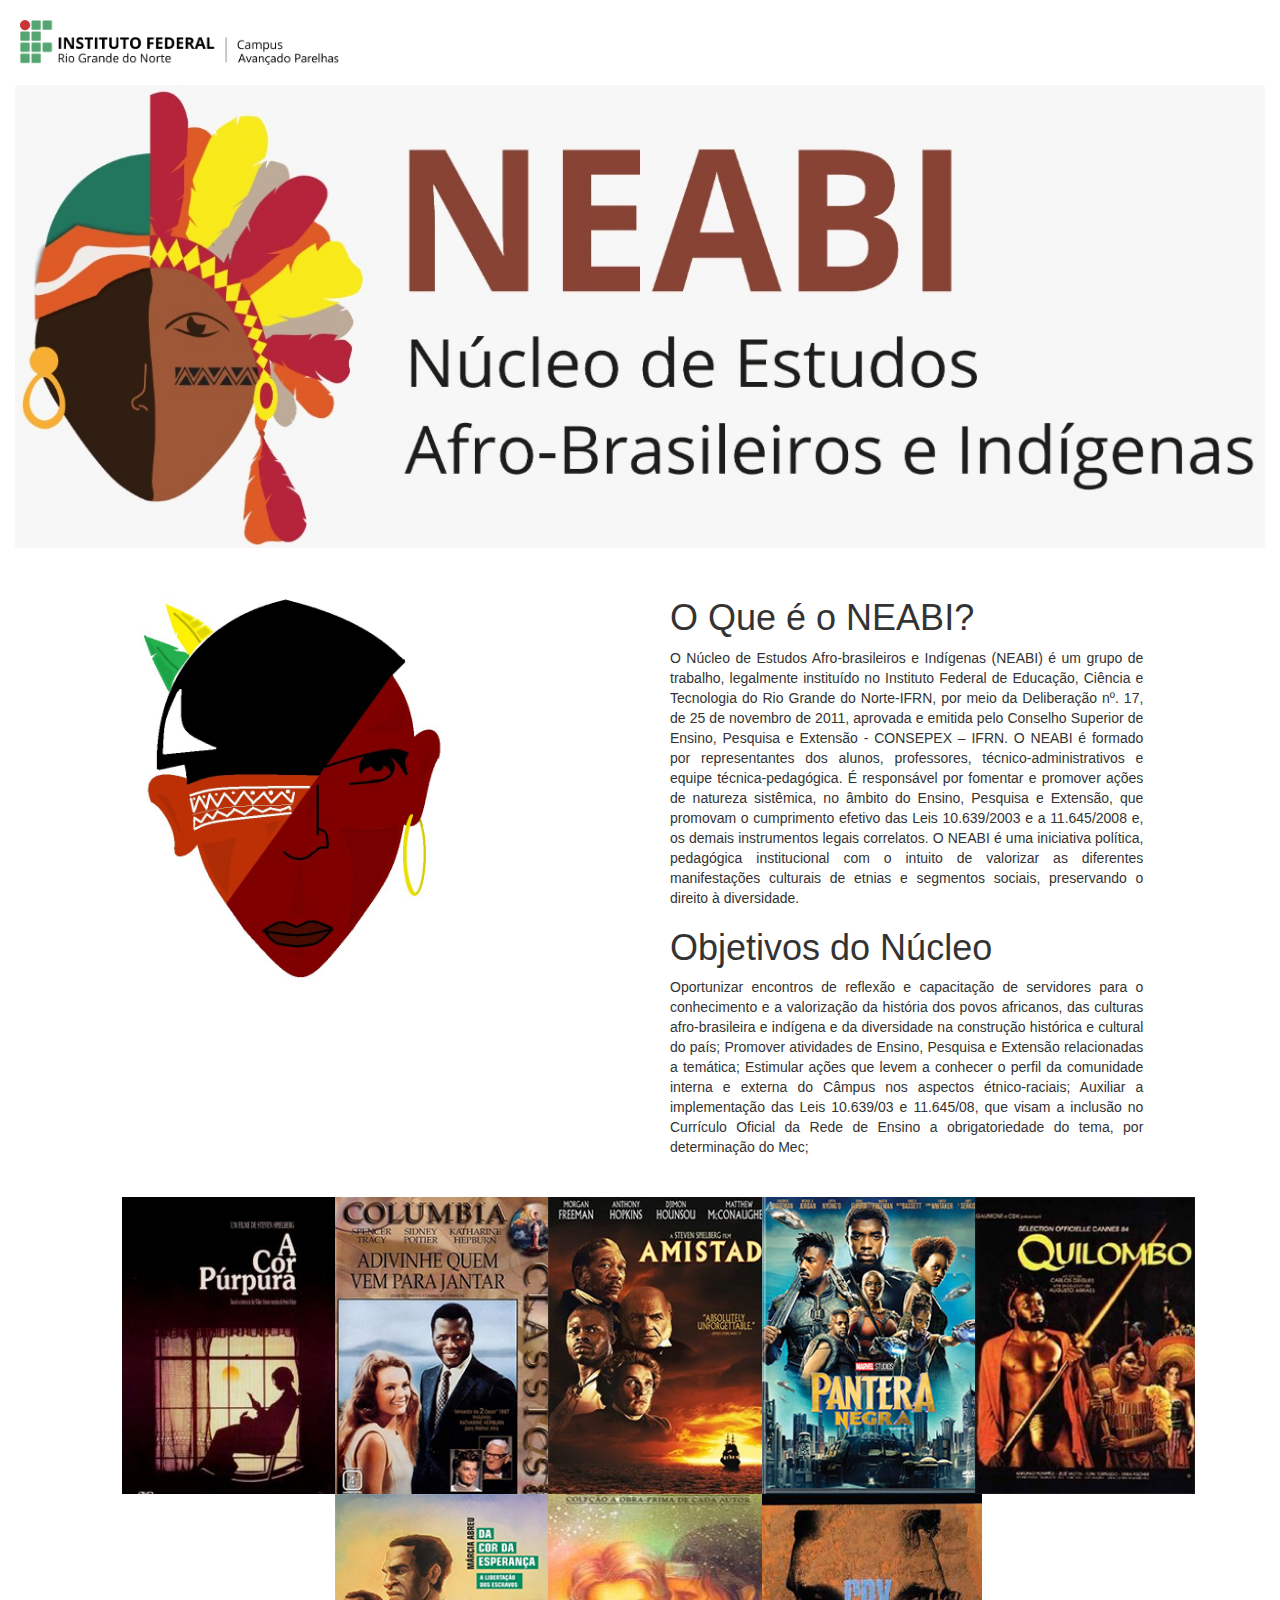
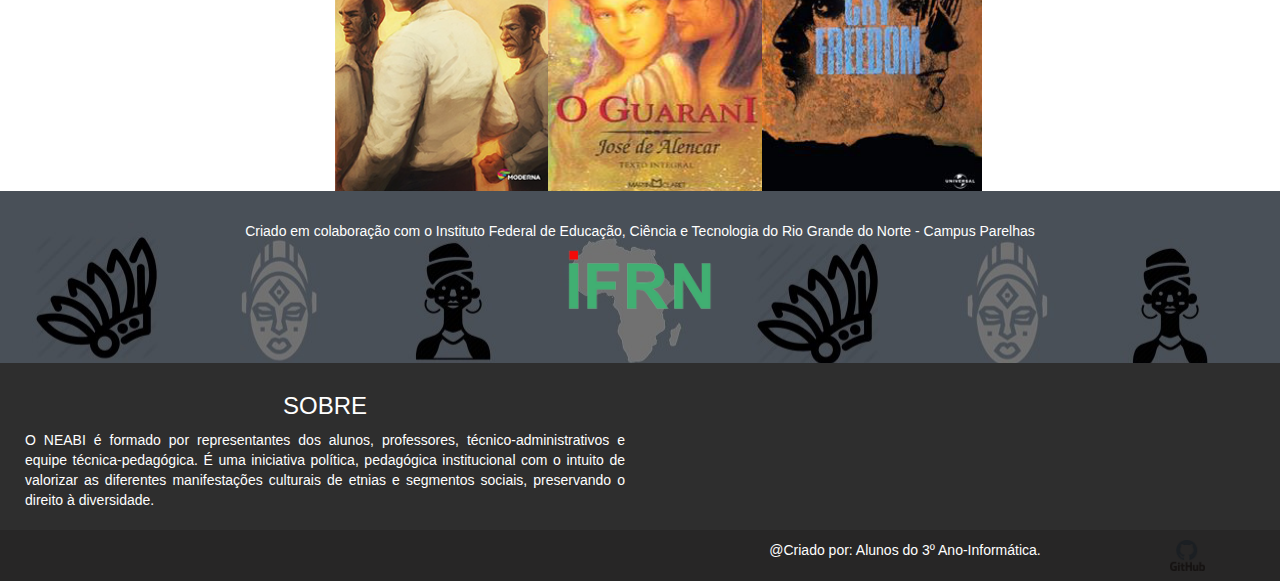
<file: index.html>
<!doctype html>
<html lang="pt-br">
  <head>
    <!-- Required meta tags -->
    <meta charset="utf-8">
    <meta name="viewport" content="width=device-width, initial-scale=1, shrink-to-fit=no">

    <!-- Bootstrap CSS -->
    <link rel="stylesheet" href="https://stackpath.bootstrapcdn.com/bootstrap/4.3.1/css/bootstrap.min.css" integrity="sha384-ggOyR0iXCbMQv3Xipma34MD+dH/1fQ784/j6cY/iJTQUOhcWr7x9JvoRxT2MZw1T" crossorigin="anonymous">
    <link rel="stylesheet" href="https://maxcdn.bootstrapcdn.com/bootstrap/3.4.0/css/bootstrap.min.css">
    <link rel="stylesheet" href="_css/index.css">
    <link rel="stylesheet" href="https://use.fontawesome.com/releases/v5.3.1/css/all.css">
    <link rel="icon" type="image/png" href="_img/icon.png">
    <link rel="stylesheet" href="_css/gallery.theme.css">
    <link rel="stylesheet" href="_css/gallery.min.css">
    <title>NEABI-IFRN | INICIO</title>
  </head>
  <body>



    <div class="container-fluid">
      <!-- cabeçalho -->
      <header id="cabecalho">
        <div id="menuPrincipal" class="row">
          <div class="row">
            <div class="col-md-7 col-sm-8 col-xs-4">
              <img id="logoIfrn" src="_img/logoifrn.png" class="img-fluid d-block">
            </div>
          </div>
        </div>
      </header>
      <div class="row">
        <div class="col-md-12">
            <img src="_img/logoNeabi.jpeg" id="imgLogo" class="img-fluid mx-auto d-block rounded">
        </div>
      </div>

      
      <div class="row">
        <div class="col-md-6">
          <img id="imgcorpo" src="_img/imgCorpo.jpg" >
        </div>
        <div class="col-md-5 col-xs-12" id="resumoNeabi">
          <h1> <a id="NEABI"> O Que é o NEABI? </a> </h1>
          <p>O Núcleo de Estudos Afro-brasileiros e Indígenas (NEABI) é um grupo de trabalho, legalmente instituído no Instituto Federal de Educação, Ciência e Tecnologia do Rio Grande do Norte-IFRN, por  meio da Deliberação nº. 17, de 25 de novembro de 2011, aprovada e emitida pelo Conselho Superior de Ensino, Pesquisa e Extensão - CONSEPEX – IFRN.

            O NEABI é formado por representantes dos alunos, professores, técnico-administrativos e equipe técnica-pedagógica. É responsável por fomentar e promover ações de natureza sistêmica, no âmbito do  Ensino, Pesquisa e Extensão, que promovam o cumprimento efetivo das Leis 10.639/2003 e a 11.645/2008 e, os demais instrumentos legais correlatos.

            O NEABI é uma iniciativa política, pedagógica institucional com o intuito de valorizar as diferentes manifestações culturais de etnias e segmentos sociais, preservando o direito à diversidade.
          </p>
          <h1> <a id="Objetivos"> Objetivos do Núcleo </a> </h1>
          <p>
            Oportunizar encontros de reflexão e capacitação de servidores para o conhecimento e a valorização da história dos povos africanos, das culturas afro-brasileira e indígena e da diversidade na construção histórica e cultural do país;
            Promover atividades de Ensino, Pesquisa e Extensão relacionadas a temática;
            Estimular ações que levem a conhecer o perfil da comunidade interna e externa do Câmpus nos aspectos étnico-raciais;
            Auxiliar a implementação das Leis 10.639/03 e 11.645/08, que visam a inclusão no Currículo Oficial da Rede de Ensino a obrigatoriedade do tema, por determinação do Mec;
          </p>
        </div>
      </div>
      <div id="center" class="row">
        <div class="col-md-2 col-xs-6">
          <img src="_img/_filmes/acorpurpura.jpg" style="width: 120%;"/>
        </div>
        <div class="col-md-2 col-xs-6">
          <img src="_img/_filmes/newimg/advinhequemvemprajantar.png" style="width: 120%;">
        </div>
        <div class="col-md-2 col-xs-6">
          <img src="_img/_filmes/newimg/amistad.png" style="width: 120%;"/>
        </div>
        <div class="col-md-2 col-xs-6">
          <img src="_img/_filmes/newimg/panteranegra.png" style="width: 120%;"/>
        </div>
        <div class="col-md-2 col-xs-6">
          <img src="_img/_filmes/newimg/quilombo.png" style="width: 120%;"/>
        </div>          
      </div>

      <div id="center" class="row">
        
        <div class="col-md-2 col-xs-6">
          <img src="_img/_livros/newlivro/dacordaesperanca.png" style="width: 120%;"/>
        </div>
        <div class="col-md-2 col-xs-6">
          <img src="_img/_livros/newlivro/oguarani.png" style="width: 120%;"/>
        </div>
        <div class="col-md-2 col-xs-6">
          <img src="_img/_livros/newlivro/umgritodeliberdade.png" style="width: 120%;"/>
        </div>
      </div>


      <!-- rodapé -->
      <footer id="rodape" class="page-footer">
        <div id="infosite" class="row">
          <div class="col-md-1"></div>
          <div class="col-md-10">
            <p>Criado em colaboração com o Instituto Federal de Educação, Ciência e Tecnologia do Rio Grande do Norte - Campus Parelhas</p>
            <img id="ifrnlogo" src="_img/logo.png" alt="IFRN">
          </div>
        </div>
        <div id="adicionais" class="row">
          <div class="col-md-6">
            <h3>SOBRE</h3>
            <p style="text-align: justify;">O NEABI é formado por representantes dos alunos, professores, 
              técnico-administrativos e equipe técnica-pedagógica. É uma iniciativa política, pedagógica
              institucional com o intuito de valorizar as diferentes manifestações culturais de etnias e
              segmentos sociais, preservando o direito à diversidade.</p>
          </div>
          
        </div>
        <div class="row" style="background-color: rgb(39, 38, 38); padding: 10px;">
          <div class="col-md-6"></div>
          <div class="col-md-6">
            <div class="col-md-10">
              <p id="feitopor"> @Criado por: Alunos do 3º Ano-Informática. </p>
            
            </div>
            <div class="col-md-2 col-xs-2">
              <a href="https://github.com/hallan-kayo/neabi" target="_blank"><img src="_img/github.png" name="github" style="width: 50%;"></a>
            </div>
          
        </div>
      </footer>
    </div>


    <!-- Optional JavaScript -->
    <!-- jQuery first, then Popper.js, then Bootstrap JS -->
    <script src="https://ajax.googleapis.com/ajax/libs/jquery/3.4.1/jquery.min.js"></script>
    <script src="https://maxcdn.bootstrapcdn.com/bootstrap/3.4.0/js/bootstrap.min.js"></script>
    <script src="https://code.jquery.com/jquery-3.3.1.slim.min.js" integrity="sha384-q8i/X+965DzO0rT7abK41JStQIAqVgRVzpbzo5smXKp4YfRvH+8abtTE1Pi6jizo" crossorigin="anonymous"></script>
    <script src="https://cdnjs.cloudflare.com/ajax/libs/popper.js/1.14.7/umd/popper.min.js" integrity="sha384-UO2eT0CpHqdSJQ6hJty5KVphtPhzWj9WO1clHTMGa3JDZwrnQq4sF86dIHNDz0W1" crossorigin="anonymous"></script>
    <script src="https://stackpath.bootstrapcdn.com/bootstrap/4.3.1/js/bootstrap.min.js" integrity="sha384-JjSmVgyd0p3pXB1rRibZUAYoIIy6OrQ6VrjIEaFf/nJGzIxFDsf4x0xIM+B07jRM" crossorigin="anonymous"></script>
  </body>
</html>
</file>
<file: _css/index.css>
@charset "utf8";
	
* { margin: 0; padding: 0; }

body{
    background-color:white;
}

.container-fluid header{
    background-color: rgba(241, 237, 237, 0);
    padding: 20px;
    border-radius: 10px;
}

#logoIfrn{
    width: 45%;
}

.img-fluid{
    width: 100%;

}

#imgcorpo{
    width: 90%;vertical-align: center;
}

#resumoNeabi{ 
    padding: 30px;
    background-color: white;
    border-radius: 15px;
    text-align: justify;
}

footer #infosite{
    background-image: url("../_img/fundorodape.jpeg");
    background-size: 100%;
    background-repeat: repeat-x;
}

footer #infosite img{
    margin-top: -10px;
}

footer #infosite p{
    color: white;
    text-align: center;
}

#ifrnlogo{
    width: 15%;
    margin-left: auto;
    margin-right: auto;
    display: flex;
    


}

footer #adicionais{
    background-color: rgb(46, 46, 46);
    padding: 10px;
    color: white;
}

footer #adicionais h3{
    display: flex;
    justify-content: center;
}

footer #adicionais #arquivos {
    display: block;
    justify-content: center;
}

#feitopor{
    height: 100%;
    min-height: 100%;
    display: -webkit-flex;
    display: flex;
    -webkit-align-items: center;
    align-items: center;
    -webkit-justify-content: center;
    justify-content: center;
    text-align: justify; 
    color: white;
}

div #center{
    height: 100%;
    min-height: 100%;
    display: flex;
    -webkit-align-items: center;
    align-items: center;
    -webkit-justify-content: center;
}

footer #infosite{
    background-color: rgb(80, 79, 79);
    padding: 30px;

}

footer #infosite img{
    margin-top: -10px;
}

footer #infosite p{
    color: white;
    text-align: center;
}

#ifrnlogo{
    width: 15%;
    margin-left: auto;
    margin-right: auto;
    display: flex;
    
}

footer #adicionais{
    background-color: rgb(46, 46, 46);
    padding: 10px;
    color: white;
}

footer #adicionais h1{
    display: flex;
    justify-content: center;
}

footer #adicionais #arquivos {
    display: block;
    justify-content: center;
}
</file>
<file: _css/gallery.theme.css>
.gallery .control-button {
  color: #ccc;
  color: rgba(255, 255, 255, 0.4);
}

.gallery .control-button:hover {
  color: white;
  color: rgba(255, 255, 255, 0.8);
}

/*
	Theme controls how everything looks in Gallery CSS.
*/
.gallery {
  position: relative;
}
.gallery .item {
  height: 400px;
  overflow: hidden;
  text-align: center;
  background: #4d87e2;
}
.gallery .controls {
  position: absolute;
  bottom: 0;
  width: 100%;
  text-align: center;
}
.gallery .control-button {
  display: inline-block;
  margin: 0 .02em;
  font-size: 3em;
  text-align: center;
  text-decoration: none;
  transition: color .1s;
}
</file>
<file: _css/gallery.min.css>
.gallery .control-operator:target~.controls .control-button{color:#ccc;color:rgba(255,255,255,.4)}.gallery .control-button:first-of-type,.gallery .control-operator:nth-of-type(1):target~.controls .control-button:nth-of-type(1),.gallery .control-operator:nth-of-type(2):target~.controls .control-button:nth-of-type(2),.gallery .control-operator:nth-of-type(3):target~.controls .control-button:nth-of-type(3),.gallery .control-operator:nth-of-type(4):target~.controls .control-button:nth-of-type(4),.gallery .control-operator:nth-of-type(5):target~.controls .control-button:nth-of-type(5){color:#fff;color:rgba(255,255,255,.8)}.gallery .item:first-of-type{position:static;pointer-events:auto;opacity:1}.gallery .item{position:absolute;top:0;left:0;width:100%;height:100%;pointer-events:none;opacity:0;transition:opacity .5s}.gallery .control-operator{display:none}.gallery .control-operator:target~.item{pointer-events:none;opacity:0;animation:none}.gallery .control-operator:target~.controls .control-button{animation:none}@keyframes controlAnimation-2{0%{color:#ccc;color:rgba(255,255,255,.4)}14.3%,50%{color:#fff;color:rgba(255,255,255,.8)}64.3%,100%{color:#ccc;color:rgba(255,255,255,.4)}}@keyframes galleryAnimation-2{0%{opacity:0}14.3%,50%{opacity:1}64.3%,100%{opacity:0}}.gallery .control-operator:nth-of-type(1):target~.item:nth-of-type(1){pointer-events:auto;opacity:1}.gallery .control-operator:nth-of-type(2):target~.item:nth-of-type(2){pointer-events:auto;opacity:1}.items-2.autoplay .control-button{animation:controlAnimation-2 14s infinite}.items-2.autoplay .item{animation:galleryAnimation-2 14s infinite}.items-2 .control-button:nth-of-type(1),.items-2 .item:nth-of-type(1){animation-delay:-2s}.items-2 .control-button:nth-of-type(2),.items-2 .item:nth-of-type(2){animation-delay:5s}@keyframes controlAnimation-3{0%{color:#ccc;color:rgba(255,255,255,.4)}9.5%,33.3%{color:#fff;color:rgba(255,255,255,.8)}42.9%,100%{color:#ccc;color:rgba(255,255,255,.4)}}@keyframes galleryAnimation-3{0%{opacity:0}9.5%,33.3%{opacity:1}42.9%,100%{opacity:0}}.gallery .control-operator:nth-of-type(1):target~.item:nth-of-type(1){pointer-events:auto;opacity:1}.gallery .control-operator:nth-of-type(2):target~.item:nth-of-type(2){pointer-events:auto;opacity:1}.gallery .control-operator:nth-of-type(3):target~.item:nth-of-type(3){pointer-events:auto;opacity:1}.items-3.autoplay .control-button{animation:controlAnimation-3 21s infinite}.items-3.autoplay .item{animation:galleryAnimation-3 21s infinite}.items-3 .control-button:nth-of-type(1),.items-3 .item:nth-of-type(1){animation-delay:-2s}.items-3 .control-button:nth-of-type(2),.items-3 .item:nth-of-type(2){animation-delay:5s}.items-3 .control-button:nth-of-type(3),.items-3 .item:nth-of-type(3){animation-delay:12s}@keyframes controlAnimation-4{0%{color:#ccc;color:rgba(255,255,255,.4)}7.1%,25%{color:#fff;color:rgba(255,255,255,.8)}32.1%,100%{color:#ccc;color:rgba(255,255,255,.4)}}@keyframes galleryAnimation-4{0%{opacity:0}7.1%,25%{opacity:1}32.1%,100%{opacity:0}}.gallery .control-operator:nth-of-type(1):target~.item:nth-of-type(1){pointer-events:auto;opacity:1}.gallery .control-operator:nth-of-type(2):target~.item:nth-of-type(2){pointer-events:auto;opacity:1}.gallery .control-operator:nth-of-type(3):target~.item:nth-of-type(3){pointer-events:auto;opacity:1}.gallery .control-operator:nth-of-type(4):target~.item:nth-of-type(4){pointer-events:auto;opacity:1}.items-4.autoplay .control-button{animation:controlAnimation-4 28s infinite}.items-4.autoplay .item{animation:galleryAnimation-4 28s infinite}.items-4 .control-button:nth-of-type(1),.items-4 .item:nth-of-type(1){animation-delay:-2s}.items-4 .control-button:nth-of-type(2),.items-4 .item:nth-of-type(2){animation-delay:5s}.items-4 .control-button:nth-of-type(3),.items-4 .item:nth-of-type(3){animation-delay:12s}.items-4 .control-button:nth-of-type(4),.items-4 .item:nth-of-type(4){animation-delay:19s}@keyframes controlAnimation-5{0%{color:#ccc;color:rgba(255,255,255,.4)}5.7%,20%{color:#fff;color:rgba(255,255,255,.8)}25.7%,100%{color:#ccc;color:rgba(255,255,255,.4)}}@keyframes galleryAnimation-5{0%{opacity:0}5.7%,20%{opacity:1}25.7%,100%{opacity:0}}.gallery .control-operator:nth-of-type(1):target~.item:nth-of-type(1){pointer-events:auto;opacity:1}.gallery .control-operator:nth-of-type(2):target~.item:nth-of-type(2){pointer-events:auto;opacity:1}.gallery .control-operator:nth-of-type(3):target~.item:nth-of-type(3){pointer-events:auto;opacity:1}.gallery .control-operator:nth-of-type(4):target~.item:nth-of-type(4){pointer-events:auto;opacity:1}.gallery .control-operator:nth-of-type(5):target~.item:nth-of-type(5){pointer-events:auto;opacity:1}.items-5.autoplay .control-button{animation:controlAnimation-5 35s infinite}.items-5.autoplay .item{animation:galleryAnimation-5 35s infinite}.items-5 .control-button:nth-of-type(1),.items-5 .item:nth-of-type(1){animation-delay:-2s}.items-5 .control-button:nth-of-type(2),.items-5 .item:nth-of-type(2){animation-delay:5s}.items-5 .control-button:nth-of-type(3),.items-5 .item:nth-of-type(3){animation-delay:12s}.items-5 .control-button:nth-of-type(4),.items-5 .item:nth-of-type(4){animation-delay:19s}.items-5 .control-button:nth-of-type(5),.items-5 .item:nth-of-type(5){animation-delay:26s}
</file>
